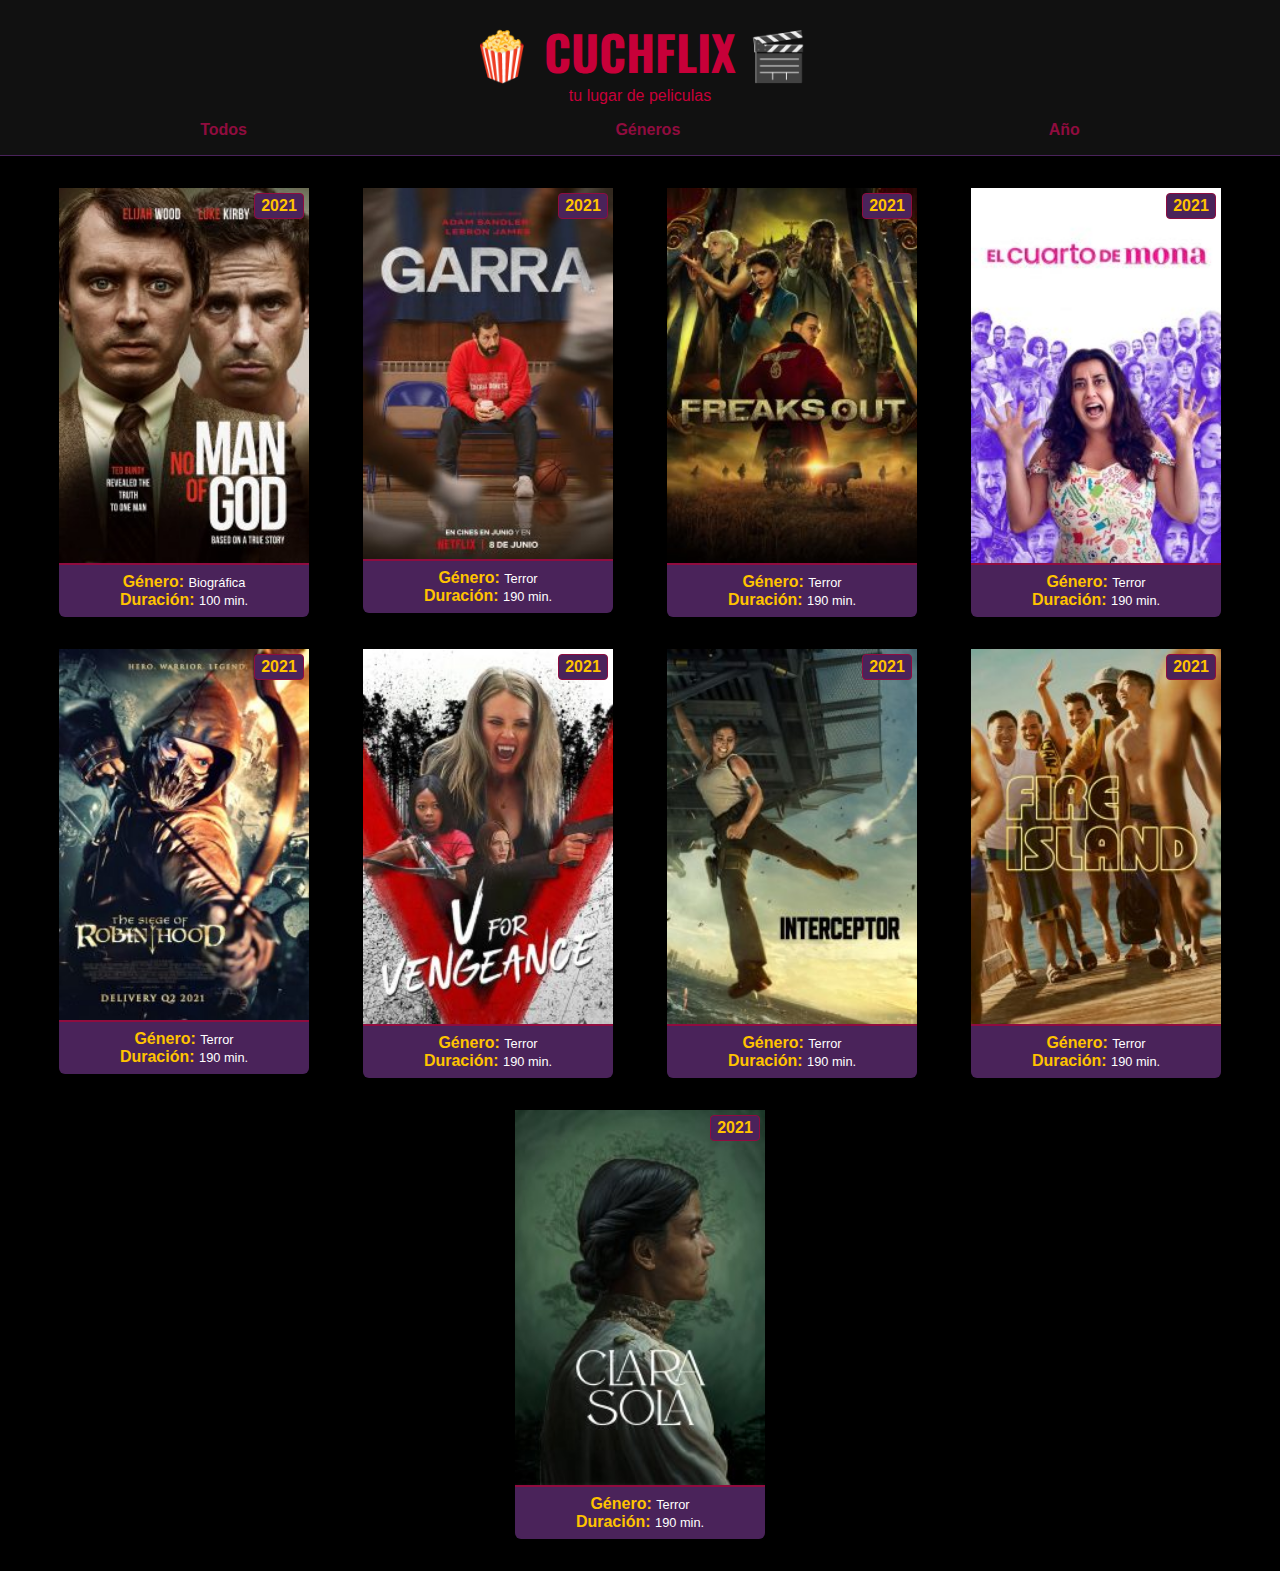
<file: index.html>
<!DOCTYPE html>
<html lang="es">

<head>
    <meta charset="UTF-8">
    <meta http-equiv="X-UA-Compatible" content="IE=edge">
    <meta name="viewport" content="width=device-width, initial-scale=1.0">
    <link rel="stylesheet" href="style.css">
    <link rel="stylesheet" href="https://cdnjs.cloudflare.com/ajax/libs/animate.css/4.1.1/animate.min.css" />
    <link href="https://fonts.googleapis.com/css2?family=Oswald&display=swap" rel="stylesheet">
    <title>Chivilflix</title>
</head>

<body>
    <header class="header">
        <h1 class="header__title animate__animated animate__fadeInDown">🍿 CUCHFLIX 🎬</h1>
        <div class="header__subtitle animate__animated animate__fadeInUp">tu lugar de peliculas</div>
        <!-- <form class="header__buscador" action="">
            <label for="buscador"></label>
            <input type="text" name="buscador">
            <input type="submit" value="buscar">
        </form> -->
        <ul class="header__links">
            <a href="#">Todos</a>
            <a href="#">Géneros</a>
            <a href="#">Año</a>
        </ul>
    </header>
    <main class="main">
        <div class="card">
            <img class="card__img" src="img/peli1.jpg" alt="">
            <div class="card__year">2021</div>
            <div class="card__description">
                <h4>Género: <span class="card__description--white">Biográfica</span> </h4>
                <h4>Duración: <span class="card__description--white">100 min.</span> </h4>
                <div class="card__more">
                    <a href="detail.html"><img src="img/search.png" alt=""></a>
                </div>
            </div>
        </div>

        <div class="card">
            <img class="card__img" src="img/peli2.jpg" alt="">
            <div class="card__year">2021</div>
            <div class="card__description">
                <h4>Género: <span class="card__description--white">Terror</span> </h4>
                <h4>Duración: <span class="card__description--white">190 min.</span> </h4>
                <div class="card__more">
                    <a href="#"><img src="img/search.png" alt=""></a>
                </div>
            </div>
        </div>

        <div class="card">
            <img class="card__img" src="img/peli3.jpg" alt="">
            <div class="card__year">2021</div>
            <div class="card__description">
                <h4>Género: <span class="card__description--white">Terror</span> </h4>
                <h4>Duración: <span class="card__description--white">190 min.</span> </h4>
                <div class="card__more">
                    <a href="#"><img src="img/search.png" alt=""></a>
                </div>
            </div>
        </div>

        <div class="card">
            <img class="card__img" src="img/peli4.jpg" alt="">
            <div class="card__year">2021</div>
            <div class="card__description">
                <h4>Género: <span class="card__description--white">Terror</span> </h4>
                <h4>Duración: <span class="card__description--white">190 min.</span> </h4>
                <div class="card__more">
                    <a href="#"><img src="img/search.png" alt=""></a>
                </div>
            </div>
        </div>

        <div class="card">
            <img class="card__img" src="img/peli5.jpg" alt="">
            <div class="card__year">2021</div>
            <div class="card__description">
                <h4>Género: <span class="card__description--white">Terror</span> </h4>
                <h4>Duración: <span class="card__description--white">190 min.</span> </h4>
                <div class="card__more">
                    <a href="#"><img src="img/search.png" alt=""></a>
                </div>
            </div>
        </div>

        <div class="card">
            <img class="card__img" src="img/peli6.jpg" alt="">
            <div class="card__year">2021</div>
            <div class="card__description">
                <h4>Género: <span class="card__description--white">Terror</span> </h4>
                <h4>Duración: <span class="card__description--white">190 min.</span> </h4>
                <div class="card__more">
                    <a href="#"><img src="img/search.png" alt=""></a>
                </div>
            </div>
        </div>

        <div class="card">
            <img class="card__img" src="img/peli7.jpg" alt="">
            <div class="card__year">2021</div>
            <div class="card__description">
                <h4>Género: <span class="card__description--white">Terror</span> </h4>
                <h4>Duración: <span class="card__description--white">190 min.</span> </h4>
                <div class="card__more">
                    <a href="#"><img src="img/search.png" alt=""></a>
                </div>
            </div>
        </div>

        <div class="card">
            <img class="card__img" src="img/peli8.jpg" alt="">
            <div class="card__year">2021</div>
            <div class="card__description">
                <h4>Género: <span class="card__description--white">Terror</span> </h4>
                <h4>Duración: <span class="card__description--white">190 min.</span> </h4>
                <div class="card__more">
                    <a href="#"><img src="img/search.png" alt=""></a>
                </div>
            </div>
        </div>

        <div class="card">
            <img class="card__img" src="img/peli9.jpg" alt="">
            <div class="card__year">2021</div>
            <div class="card__description">
                <h4>Género: <span class="card__description--white">Terror</span> </h4>
                <h4>Duración: <span class="card__description--white">190 min.</span> </h4>
                <div class="card__more">
                    <a href="#"><img src="img/search.png" alt=""></a>
                </div>
            </div>
        </div>
    </main>

</body>

</html>
</file>
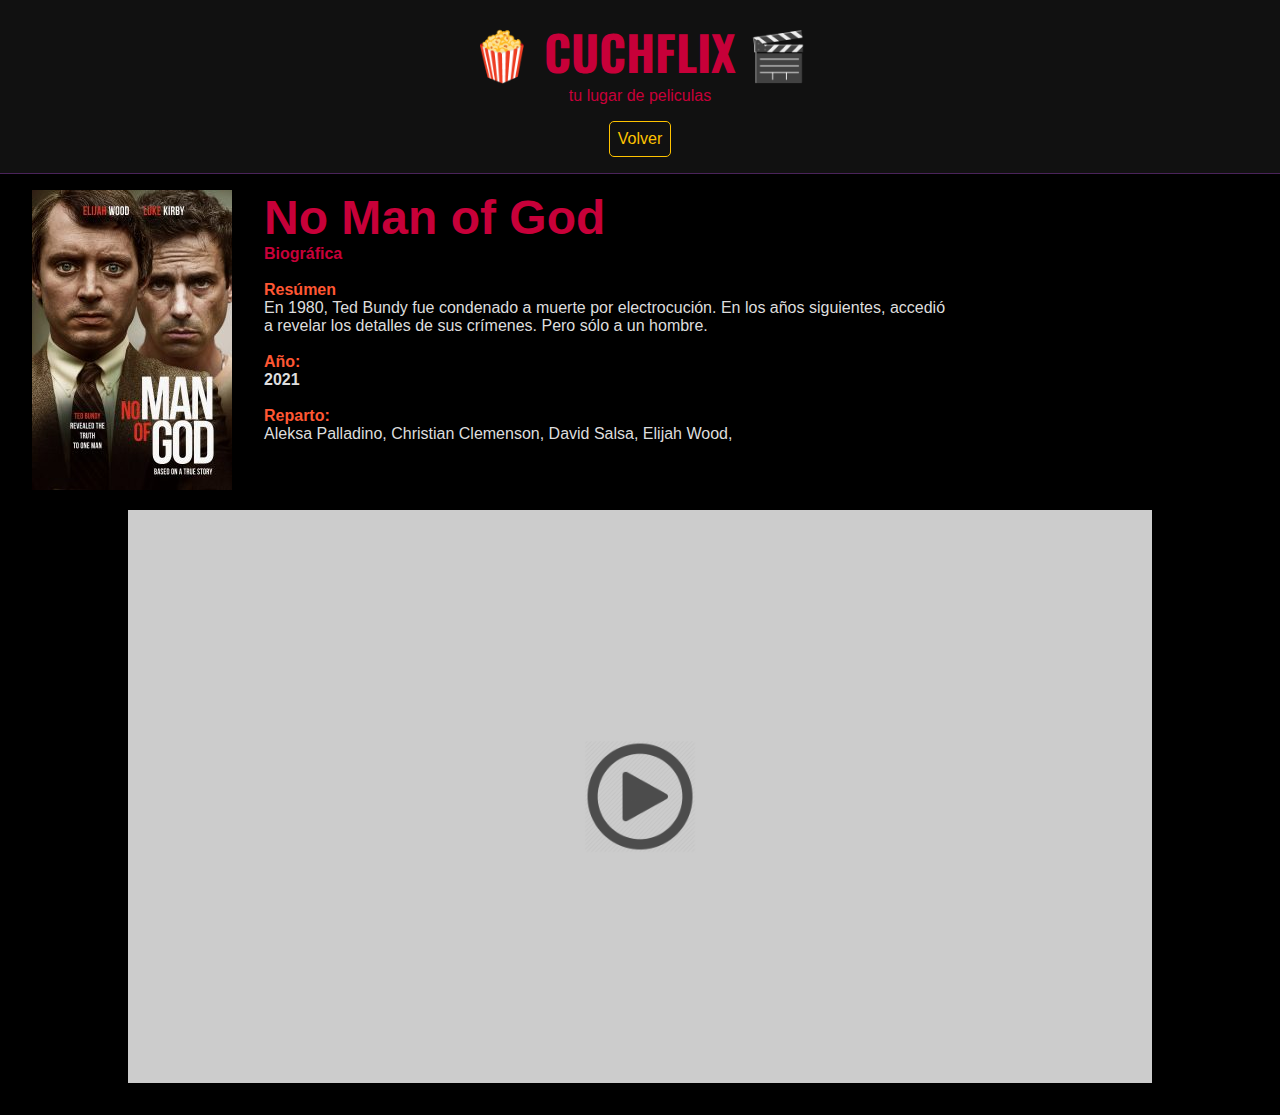
<file: detail.html>
<!DOCTYPE html>
<html lang="es">

<head>
    <meta charset="UTF-8">
    <meta http-equiv="X-UA-Compatible" content="IE=edge">
    <meta name="viewport" content="width=device-width, initial-scale=1.0">
    <link rel="stylesheet" href="style.css">
    <link rel="stylesheet" href="https://cdnjs.cloudflare.com/ajax/libs/animate.css/4.1.1/animate.min.css" />
    <link href="https://fonts.googleapis.com/css2?family=Oswald&display=swap" rel="stylesheet">
    <title>Chivilflix</title>
</head>

<body>
    <header class="header">
        <h1 class="header__title animate__animated animate__fadeInDown">🍿 CUCHFLIX 🎬</h1>
        <div class="header__subtitle animate__animated animate__fadeInUp">tu lugar de peliculas</div>
        <a href="index.html" class="header__homeBtn">Volver</a>
    </header>

    <main class="description">
        <div class="description__img">
            <img src="img/peli1.jpg" alt="">
        </div>
        <div class="description__text">
            <div class="description__title">No Man of God</div>
            <h4 class="description__category">Biográfica</h4><br>
            <h4 class="description__rt">Resúmen</h4>
            <p class="description__resume">
                En 1980, Ted Bundy fue condenado a muerte por electrocución. En los años siguientes, accedió a revelar
                los detalles de sus crímenes. Pero sólo a un hombre.
            </p><br>
            <h4 class="description__year">Año:</h4>
            <h4>2021</h4><br>
            <h4 class="description__cast">Reparto:</h4>
            <p>
                Aleksa Palladino, Christian Clemenson, David Salsa, Elijah Wood,
            </p>
        </div> 
    </main>

    <div class="player">
        <img src="img/play.png" alt="">
    </div> 
</body>

</html>
</file>
<file: style.css>
:root{
    --accent--color: #4a235a;
    --color2: #FFC300;
    --color3: #FF5733;
    --color4: #C70039;
    --color5: #900C3F;

}

*{
    margin: 0;
    padding: 0;
    box-sizing: border-box;
    font-family: sans-serif;
}

body{
    background-color: #000;
    width: 100%;
}

.header{    
    display: flex;
    flex-direction: column;
    padding: 1em;
    background-color: #111;
    border-bottom: 1px solid var(--accent--color);
}

.header__title{
    font-family: 'Oswald', sans-serif;
    font-size:  3em;    
    align-self: center;  
    color: var(--color4);  
}

.header__subtitle{
    font-size:  1em;
    align-self: center; 
    margin-bottom: 1em;
    color: var(--color4);
}

.header__buscador{
    align-self: center;
}

.header__links{
    display: flex;
    justify-content: space-around;    
}

.header__links a{
    color: var(--color5);
    text-decoration: none;
    font-weight: bold;
    transition: all 300ms;
}

.header__links a:hover{
    transform: scale(1.2);
    color: var(--color2);
}

.main{
    padding: 1em 2em;
    display: flex;
    justify-content: space-around;
    flex-wrap: wrap;
}

.card{
    margin: 1em;
    position: relative;
    width: 250px;    
    display: flex;
    flex-direction: column;
}

.card__img{
    width: 100%;
}

.card__year{
    position: absolute;
    top: 5px;
    right: 5px;
    text-align: center;
    width: 50px;
    padding: 3px;
    background-color: #fff;
    border-radius: 4px;
    background-color: var(--accent--color);
    color: var(--color2);
    font-weight: bold;
    border: 1px solid #900C3F;
}

.card:hover .card__more{
    display: flex;
}

.card__description{
    background-color: var(--accent--color);
    text-align: center;
    padding: 0.5em;
    position: relative;
    border-radius: 0 0 6px 6px;
    border-top: 2px solid #900C3F;
}

.card__description h4{    
    color: var(--color2);
}

.card__description--white{
    color: #fff;
    font-weight: lighter;
    font-size: .8em;
}

.card__more{
    position: absolute;
    display: none;
    justify-content: center;
    align-items: center;
    top: -60px;
    right: 20px;
    background-color: var(--color4);
    border-radius: 50%;
    width: 50px;
    height: 50px;
    border: 2px solid var(--color2); 
}

.card__more:hover{
    cursor: pointer;
    background-color: var(--color2);
}

.card__more img{
    width: 50%;
}

/*DESCRIPCION******************/

.header__homeBtn{
    align-self: center;
    color: var(--color2);
    border: 1px solid var(--color2);
    border-radius: 5px;
    padding: .5em;
    text-decoration: none;
}

.header__homeBtn:hover{
    cursor: pointer;
    background-color: var(--color2);
    color: #111;
}

.description{
    padding: 1em 2em;
    display: flex;
}

.description__img img{
    width: 200px;
    height: 300px;
}

.description__text{
    margin-left: 2em;
    color: #ddd;
}

.description__title{
    font-size: 3em;
    font-weight: bold;
    color: var(--color4);
}

.description__category{
    color: var(--color4);
}

.description__rt, 
.description__year,
.description__cast{
    color: var(--color3);
}

.description__resume{
    width: 70%;
}

.player{
    width: 80%;
    padding: 18%;
    background-color: #ccc;
    color: #fff;
    margin: auto;
    margin-bottom: 2em;
    display: flex;
    justify-content: center;
    align-items: center;
}

.player img{
    width: 20%;
}

/*RESPONSIVE*******************/

@media screen and (max-width: 768px) {
    .header__title{
        font-size: 2em;
    }

    .description{
        flex-direction: column;
        align-items: center;
    }

    .description__title{
        font-size: 2em;
    }

    .description__resume{
        width: 100%;
    }

    .player{
        width: 90%;
    }
}
</file>
